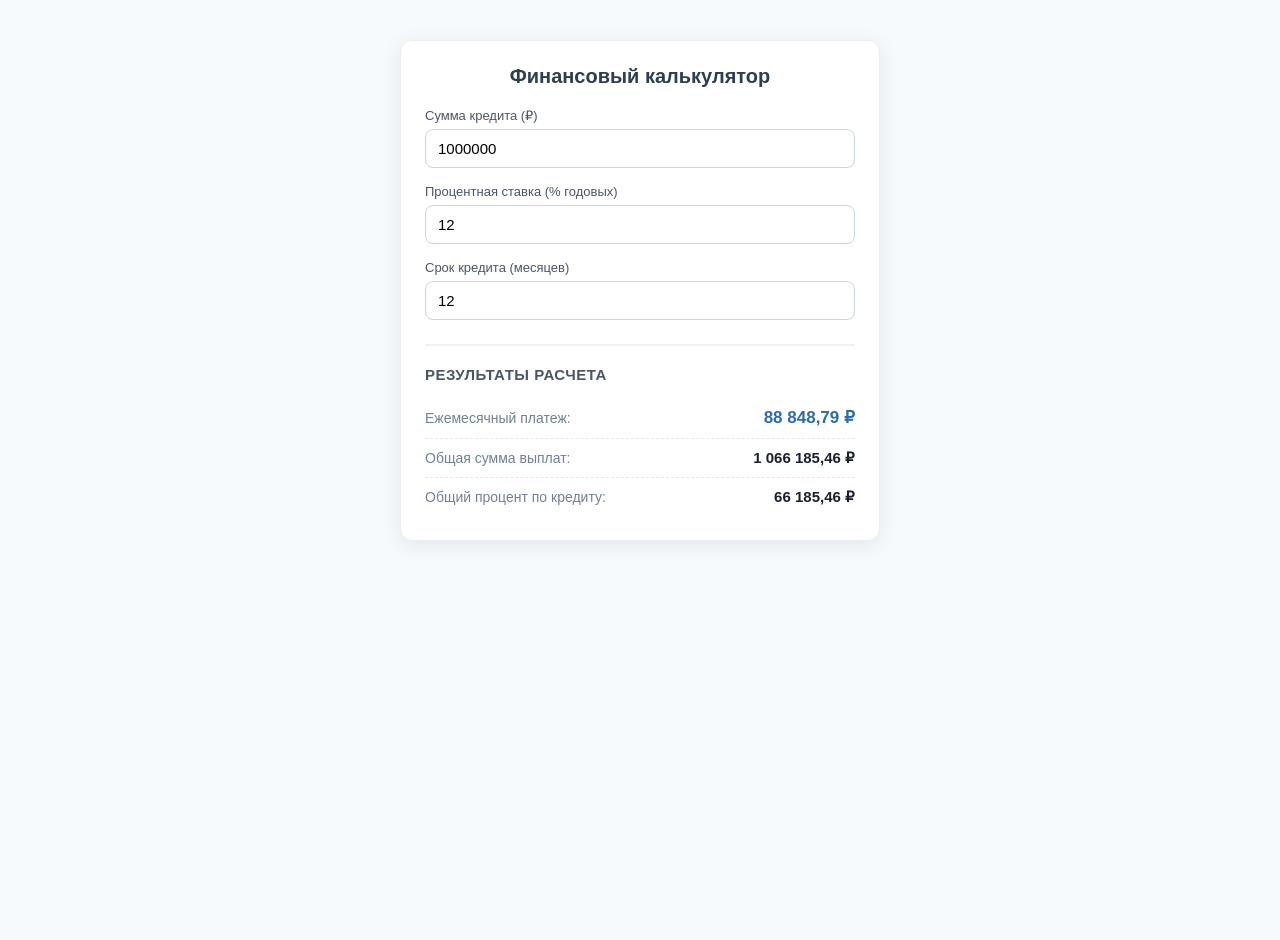
<file: calculator/index.html>
<!DOCTYPE html>
<html lang="en">
<head>
    <meta charset="UTF-8">
    <meta name="viewport" content="width=device-width, initial-scale=1.0">
    <title>Document</title>
    <link rel="stylesheet" href="./style.css">
</head>
<body>
    <financial-calculator></financial-calculator>
    
    <script src="./script.js"></script>
</body>
</html>
</file>
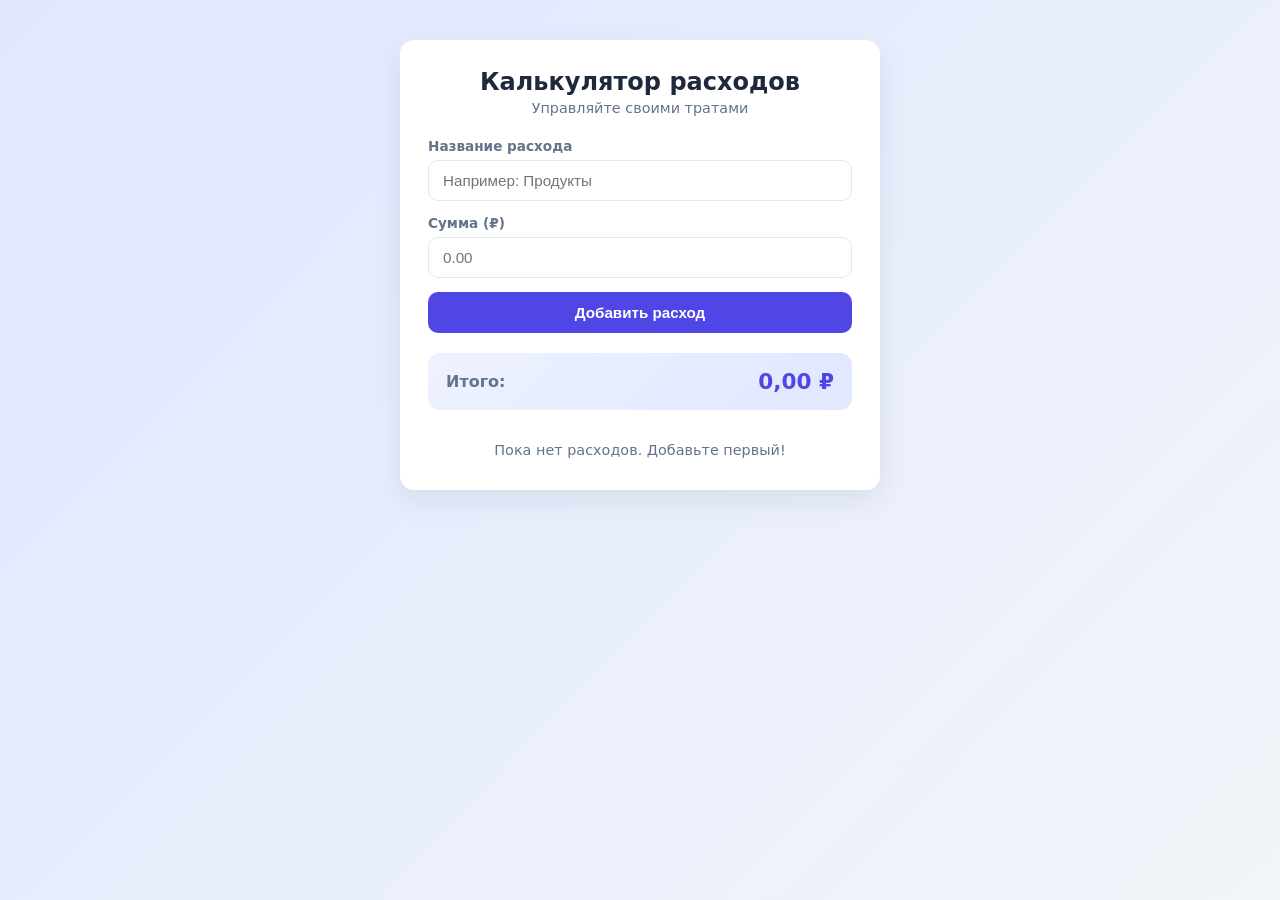
<file: components_KT4/index.html>
<!DOCTYPE html>
<html lang="en">
<head>
    <meta charset="UTF-8">
    <meta name="viewport" content="width=device-width, initial-scale=1.0">
    <title>Document</title>
    <link rel="stylesheet" href="./style.css">
</head>
<body>

    <div class="app">
    <div class="expense-card">
      <header class="expense-card__header">
        <h1>Калькулятор расходов</h1>
        <p class="expense-card__subtitle">Управляйте своими тратами</p>
      </header>

      <form class="expense-form" id="expense-form" autocomplete="off">
        <div class="expense-form__group">
          <label for="expense-name">Название расхода</label>
          <input
            type="text"
            id="expense-name"
            name="name"
            placeholder="Например: Продукты"
            required
          />
        </div>

        <div class="expense-form__group">
          <label for="expense-amount">Сумма (₽)</label>
          <input
            type="number"
            id="expense-amount"
            name="amount"
            placeholder="0.00"
            min="0.01"
            step="0.01"
            required
          />
        </div>

        <button type="submit" class="btn btn--primary">Добавить расход</button>
      </form>

      <div class="expense-total">
        <span class="expense-total__label">Итого:</span>
        <span class="expense-total__value" id="total-amount">0.00 ₽</span>
      </div>

      <ul class="expense-list" id="expense-list">
      </ul>

      <p class="expense-empty" id="expense-empty">Пока нет расходов. Добавьте первый!</p>

    <script src="./script.js"></script>
</body>
</html>
</file>
<file: calculator/style.css>
body {
    margin: 0;
    padding: 20px;
    background: #f7fafc;
    min-height: 100vh;
    font-family: 'Segoe UI', Arial, sans-serif;
}

h1 {
    text-align: center;
    color: #2d3748;
    font-weight: 600;
}

:host {
    display: block;
    font-family: 'Segoe UI', Arial, sans-serif;
    max-width: 480px;
    margin: 20px auto;
    color: #2c3e50;
}

.calculator {
    background: #ffffff;
    border-radius: 12px;
    padding: 24px;
    box-shadow: 0 4px 20px rgba(0, 0, 0, 0.08);
    border: 1px solid #eaeef2;
}

h2 { margin: 0 0 20px; font-size: 20px; font-weight: 600; text-align: center; }
.field { margin-bottom: 16px; }
label { display: block; margin-bottom: 6px; font-size: 13px; font-weight: 500; color: #4a5568; }

input {
    width: 100%;
    box-sizing: border-box;
    padding: 10px 12px;
    font-size: 15px;
    border: 1px solid #cbd5e0;
    border-radius: 8px;
    outline: none;
    transition: border-color 0.2s, box-shadow 0.2s;
}

input:focus { border-color: #3182ce; box-shadow: 0 0 0 3px rgba(49, 130, 206, 0.15); }
input.invalid { border-color: #e53e3e; background: #fff5f5; }

.error {
    display: none;
    color: #e53e3e;
    font-size: 13px;
    margin-bottom: 12px;
    padding: 8px 12px;
    background: #fff5f5;
    border-radius: 6px;
    border-left: 3px solid #e53e3e;
}

.results { margin-top: 24px; padding-top: 20px; border-top: 2px solid #edf2f7; }
.results h3 { margin: 0 0 14px; font-size: 15px; color: #4a5568; text-transform: uppercase; letter-spacing: 0.5px; }

.result-row {
    display: flex;
    justify-content: space-between;
    align-items: center;
    padding: 10px 0;
    border-bottom: 1px dashed #e2e8f0;
    font-size: 14px;
}

.result-row:last-child { border-bottom: none; }
.result-row span:first-child { color: #718096; }
.result-row span:last-child { font-weight: 600; color: #1a202c; font-size: 15px; }
.result-row.highlight span:last-child { color: #2b6cb0; font-size: 17px; }
</file>
<file: components_KT4/style.css>
* {
  box-sizing: border-box;
  margin: 0;
  padding: 0;
}

:root {
  --primary: #4f46e5;
  --primary-hover: #4338ca;
  --danger: #ef4444;
  --danger-hover: #dc2626;
  --bg: #f1f5f9;
  --card-bg: #ffffff;
  --text: #1e293b;
  --text-muted: #64748b;
  --border: #e2e8f0;
  --shadow: 0 10px 30px rgba(15, 23, 42, 0.08);
  --radius: 14px;
}

body {
  font-family: "Segoe UI", system-ui, -apple-system, sans-serif;
  background: linear-gradient(135deg, #e0e7ff 0%, #f1f5f9 100%);
  min-height: 100vh;
  display: flex;
  justify-content: center;
  align-items: flex-start;
  padding: 40px 16px;
  color: var(--text);
}

.app {
  width: 100%;
  max-width: 480px;
}

.expense-card {
  background: var(--card-bg);
  border-radius: var(--radius);
  box-shadow: var(--shadow);
  padding: 28px;
}

.expense-card__header {
  margin-bottom: 22px;
  text-align: center;
}

.expense-card__header h1 {
  font-size: 1.5rem;
  margin-bottom: 4px;
}

.expense-card__subtitle {
  color: var(--text-muted);
  font-size: 0.9rem;
}

.expense-form {
  display: flex;
  flex-direction: column;
  gap: 14px;
  margin-bottom: 20px;
}

.expense-form__group {
  display: flex;
  flex-direction: column;
  gap: 6px;
}

.expense-form__group label {
  font-size: 0.85rem;
  font-weight: 600;
  color: var(--text-muted);
}

.expense-form__group input {
  padding: 11px 14px;
  border: 1.5px solid var(--border);
  border-radius: 10px;
  font-size: 0.95rem;
  outline: none;
  transition: border-color 0.2s, box-shadow 0.2s;
}

.expense-form__group input:focus {
  border-color: var(--primary);
  box-shadow: 0 0 0 3px rgba(79, 70, 229, 0.15);
}

.btn {
  border: none;
  border-radius: 10px;
  cursor: pointer;
  font-size: 0.95rem;
  font-weight: 600;
  transition: background-color 0.2s, transform 0.1s;
}

.btn--primary {
  padding: 12px;
  background: var(--primary);
  color: #fff;
}

.btn--primary:hover {
  background: var(--primary-hover);
}

.btn--primary:active {
  transform: scale(0.98);
}

.expense-total {
  display: flex;
  justify-content: space-between;
  align-items: center;
  padding: 16px 18px;
  background: linear-gradient(135deg, #eef2ff, #e0e7ff);
  border-radius: 12px;
  margin-bottom: 18px;
}

.expense-total__label {
  font-weight: 600;
  color: var(--text-muted);
}

.expense-total__value {
  font-size: 1.35rem;
  font-weight: 700;
  color: var(--primary);
}

.expense-list {
  list-style: none;
  display: flex;
  flex-direction: column;
  gap: 10px;
}

.expense-item {
  display: flex;
  justify-content: space-between;
  align-items: center;
  padding: 13px 16px;
  background: #f8fafc;
  border: 1px solid var(--border);
  border-radius: 10px;
  animation: slide-in 0.25s ease;
}

@keyframes slide-in {
  from {
    opacity: 0;
    transform: translateY(-6px);
  }
  to {
    opacity: 1;
    transform: translateY(0);
  }
}

.expense-item__info {
  display: flex;
  flex-direction: column;
  gap: 2px;
  min-width: 0;
}

.expense-item__name {
  font-weight: 600;
  font-size: 0.95rem;
  white-space: nowrap;
  overflow: hidden;
  text-overflow: ellipsis;
}

.expense-item__amount {
  font-size: 0.85rem;
  color: var(--text-muted);
}

.expense-item__delete {
  background: transparent;
  border: none;
  color: var(--danger);
  cursor: pointer;
  font-size: 1.2rem;
  line-height: 1;
  padding: 6px 10px;
  border-radius: 8px;
  transition: background-color 0.2s, color 0.2s;
}

.expense-item__delete:hover {
  background: rgba(239, 68, 68, 0.1);
  color: var(--danger-hover);
}

.expense-empty {
  text-align: center;
  color: var(--text-muted);
  font-size: 0.9rem;
  padding: 14px 0 4px;
}

.expense-empty[hidden] {
  display: none;
}
</file>
